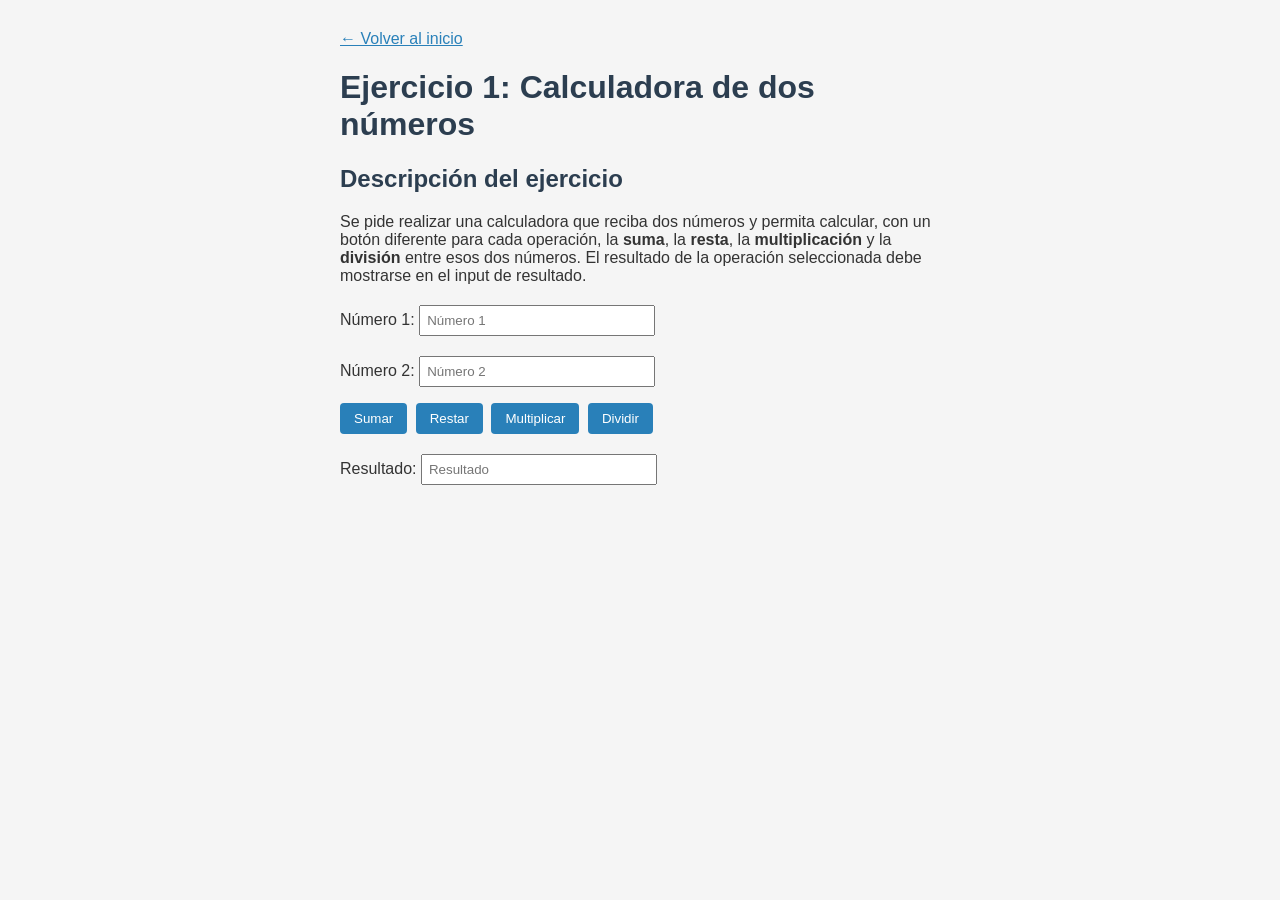
<file: calculadora.html>
<!DOCTYPE html>
<html lang="es">
<head>
  <meta charset="UTF-8">
  <meta name="viewport" content="width=device-width, initial-scale=1.0">
  <title>Ejercicio 1: Calculadora</title>
  <link rel="stylesheet" href="css/style.css">
</head>
<body>

  <a href="index.html">&larr; Volver al inicio</a>

  <h1>Ejercicio 1: Calculadora de dos números</h1>

  <h2>Descripción del ejercicio</h2>
  <p>
    Se pide realizar una calculadora que reciba dos números y permita calcular,
    con un botón diferente para cada operación, la <strong>suma</strong>, la
    <strong>resta</strong>, la <strong>multiplicación</strong> y la
    <strong>división</strong> entre esos dos números. El resultado de la
    operación seleccionada debe mostrarse en el input de resultado.
  </p>

  <!--
    Instrucciones:
    1. Los inputs de este formulario no tienen id ni name: debes acceder a ellos
       desde tu JS usando el DOM (por ejemplo querySelectorAll('input') y la
       posición de cada campo, o recorriendo el formulario).
    2. Agrega el atributo onclick a cada botón, apuntando a una función distinta
       de tu JS (sumar, restar, multiplicar, dividir).
    3. Valida en tu JS qué pasa si se intenta dividir por cero.
    4. Crea y vincula tu propio CSS y tu propio JS.
  -->

  <form>
    <p>
      <label>Número 1: <input type="number" placeholder="Número 1" id="n1"></label>
    </p>
    <p>
      <label>Número 2: <input type="number" placeholder="Número 2" id="n2"></label>
    </p>

    <p>
      <button type="button" onclick="sumar()">Sumar</button>
      <button type="button" onclick="restar()">Restar</button>
      <button type="button" onclick="multiplicar()">Multiplicar</button>
      <button type="button" onclick="dividir()">Dividir</button>
    </p>

    <p>
      <label>Resultado: <input type="text" placeholder="Resultado" readonly id="resultado1"></label>
    </p>
  </form>
  <script src="js/calculadora.js"></script>
</body>
</html>
</file>
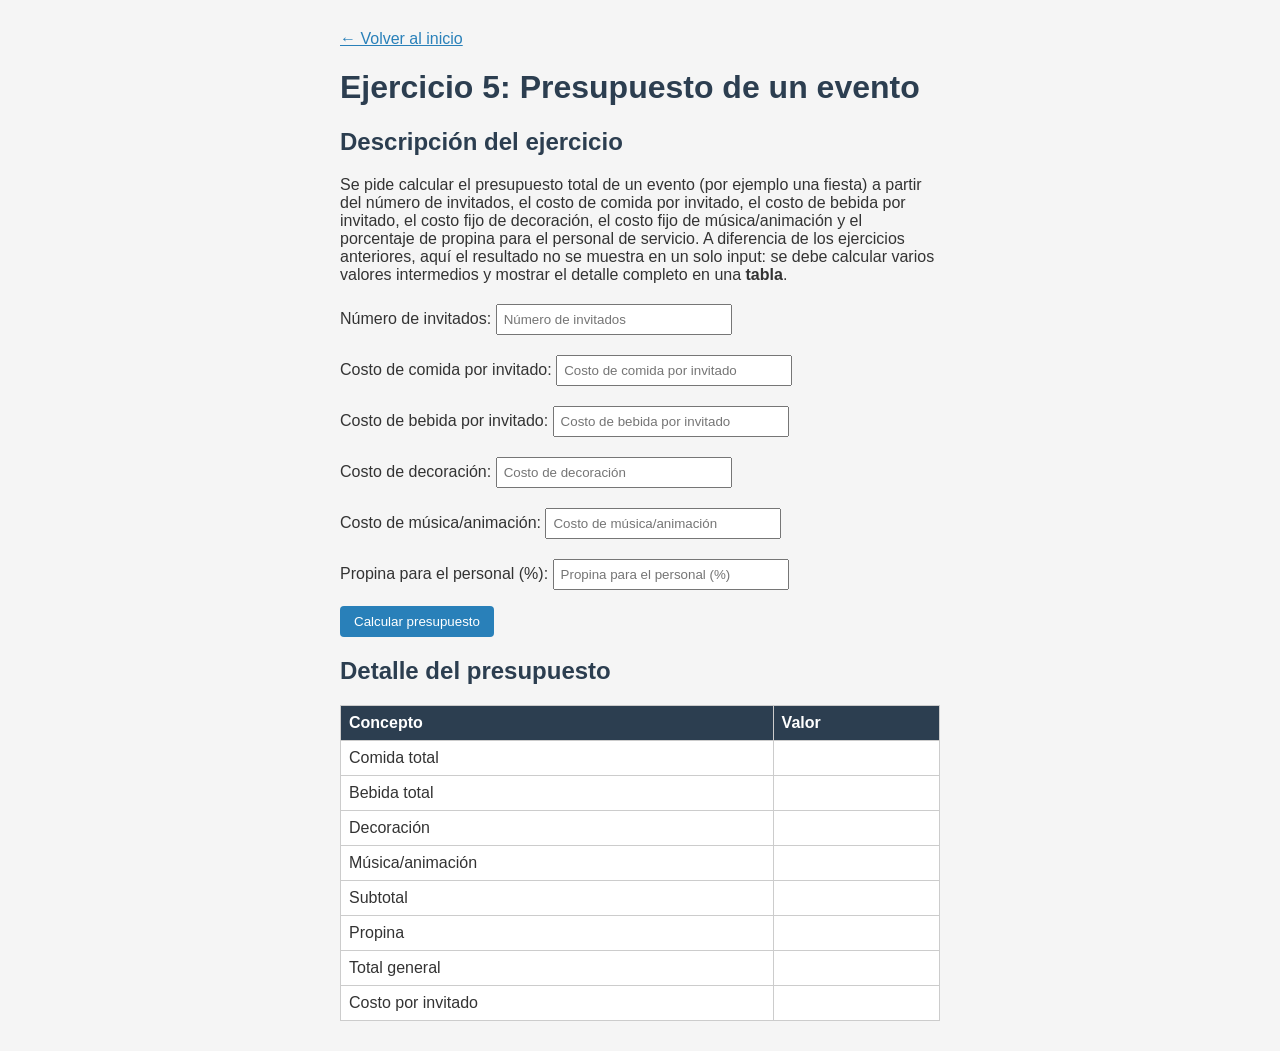
<file: otra.html>
<!DOCTYPE html>
<html lang="es">
<head>
  <meta charset="UTF-8">
  <meta name="viewport" content="width=device-width, initial-scale=1.0">
  <title>Ejercicio 5: Presupuesto de un evento</title>
  <link rel="stylesheet" href="css/style.css">
</head>
<body>

  <a href="index.html">&larr; Volver al inicio</a>

  <h1>Ejercicio 5: Presupuesto de un evento</h1>

  <h2>Descripción del ejercicio</h2>
  <p>
    Se pide calcular el presupuesto total de un evento (por ejemplo una
    fiesta) a partir del número de invitados, el costo de comida por
    invitado, el costo de bebida por invitado, el costo fijo de decoración,
    el costo fijo de música/animación y el porcentaje de propina para el
    personal de servicio. A diferencia de los ejercicios anteriores, aquí
    el resultado no se muestra en un solo input: se debe calcular varios
    valores intermedios y mostrar el detalle completo en una
    <strong>tabla</strong>.
  </p>

  <!--
    Instrucciones:
    1. Los inputs no tienen id ni name: accede a ellos desde tu JS
       recorriendo el DOM del formulario.
    2. Agrega el atributo onclick al botón "Calcular presupuesto",
       apuntando a una función de tu JS.
    3. En tu JS debes calcular, usando variables, al menos:
       - comida total = invitados * costo de comida por invitado
       - bebida total = invitados * costo de bebida por invitado
       - subtotal = comida total + bebida total + decoración + música
       - propina = subtotal * (porcentaje de propina / 100)
       - total general = subtotal + propina
       - costo por invitado = total general / invitados
    4. Las celdas de la columna "Valor" de la tabla tampoco tienen id ni
       name: accede a ellas recorriendo las filas de la tabla
       (querySelectorAll('tbody tr'), children, etc.) y escribe ahí cada
       resultado.
    5. Valida qué pasa si el número de invitados es 0 o está vacío.
    6. Todos los valores de la tabla son dinero: antes de escribirlos en la
       celda, fórmatealos con toLocaleString() (por ejemplo:
       totalGeneral.toLocaleString('es-CO')).
    7. Crea y vincula tu propio CSS y tu propio JS.
  -->

<form>
    <p>
      <label>Número de invitados: <input type="number" id="invitados" placeholder="Número de invitados"></label>
    </p>
    <p>
      <label>Costo de comida por invitado: <input type="number" id="comida" placeholder="Costo de comida por invitado"></label>
    </p>
    <p>
      <label>Costo de bebida por invitado: <input type="number" id="bebida" placeholder="Costo de bebida por invitado"></label>
    </p>
    <p>
      <label>Costo de decoración: <input type="number" id="decoracion" placeholder="Costo de decoración"></label>
    </p>
    <p>
      <label>Costo de música/animación: <input type="number" id="musica" placeholder="Costo de música/animación"></label>
    </p>
    <p>
      <label>Propina para el personal (%): <input type="number" id="propina_pct" placeholder="Propina para el personal (%)"></label>
    </p>

    <p>
      <button type="button" onclick="calcular()">Calcular presupuesto</button>
    </p>
  </form>

  <h2>Detalle del presupuesto</h2>
<table border="1">
    <thead>
      <tr>
        <th>Concepto</th>
        <th>Valor</th>
      </tr>
    </thead>
    <tbody>
      <tr>
        <td>Comida total</td>
        <td id="res_comida"></td>
      </tr>
      <tr>
        <td>Bebida total</td>
        <td id="res_bebida"></td>
      </tr>
      <tr>
        <td>Decoración</td>
        <td id="res_decoracion"></td>
      </tr>
      <tr>
        <td>Música/animación</td>
        <td id="res_musica"></td>
      </tr>
      <tr>
        <td>Subtotal</td>
        <td id="res_subtotal"></td>
      </tr>
      <tr>
        <td>Propina</td>
        <td id="res_propina"></td>
      </tr>
      <tr>
        <td>Total general</td>
        <td id="res_total"></td>
      </tr>
      <tr>
        <td>Costo por invitado</td>
        <td id="res_costo_invitado"></td>
      </tr>
    </tbody>
  </table>
  <script src="js/otra.js"></script>
</body>
</html>
</file>
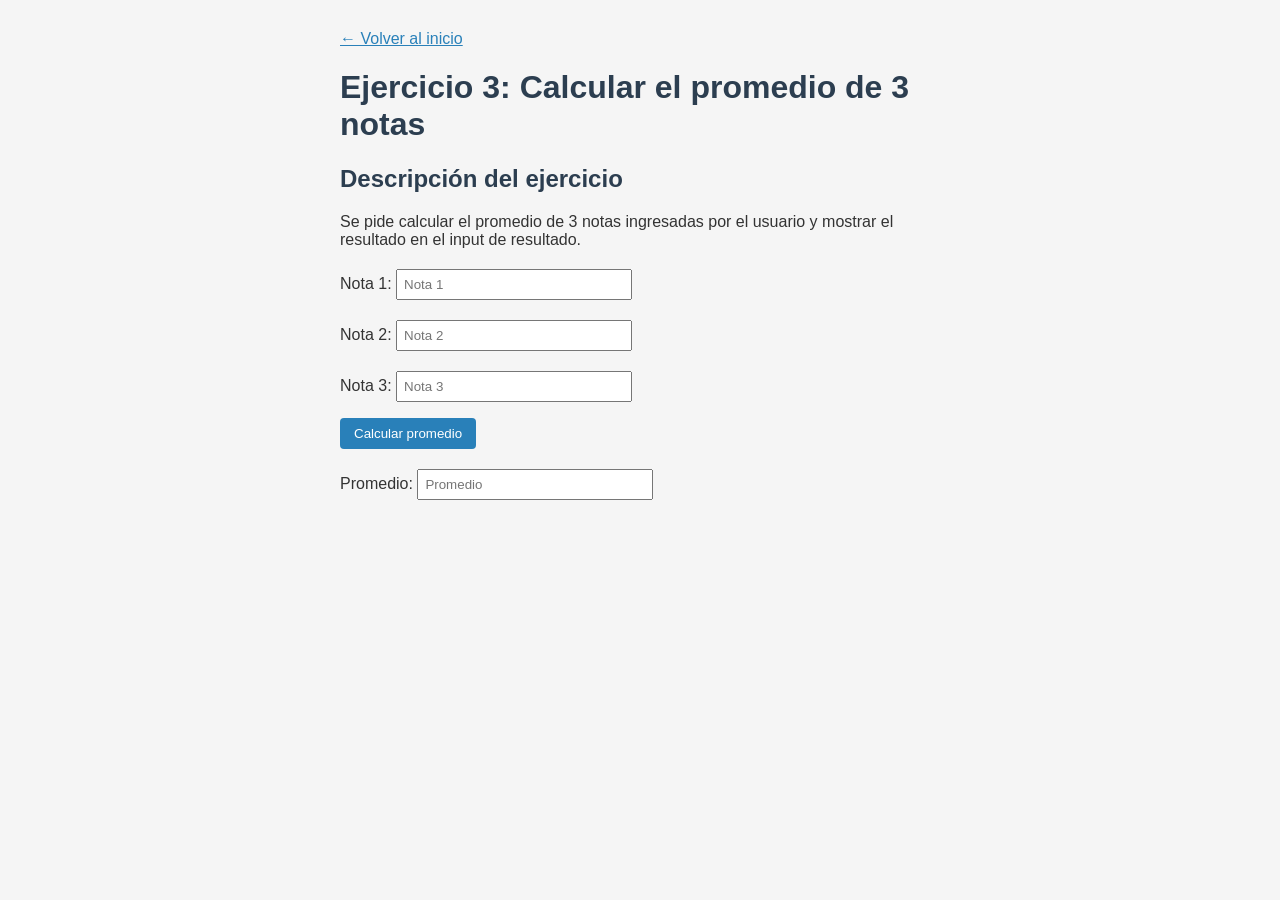
<file: promedio.html>
<!DOCTYPE html>
<html lang="es">
<head>
  <meta charset="UTF-8">
  <meta name="viewport" content="width=device-width, initial-scale=1.0">
  <title>Ejercicio 3: Promedio de notas</title>
  <link rel="stylesheet" href="css/style.css">
</head>
<body>

  <a href="index.html">&larr; Volver al inicio</a>

  <h1>Ejercicio 3: Calcular el promedio de 3 notas</h1>

  <h2>Descripción del ejercicio</h2>
  <p>
    Se pide calcular el promedio de 3 notas ingresadas por el usuario y
    mostrar el resultado en el input de resultado.
  </p>

  <!--
    Instrucciones:
    1. Los inputs no tienen id ni name: accede a ellos desde tu JS recorriendo
       el DOM del formulario.
    2. Agrega el atributo onclick al botón "Calcular promedio", apuntando a
       una función de tu JS.
    3. Opcional: valida que las notas estén en un rango válido (por ejemplo
       entre 0 y 5, o entre 0 y 10, según el sistema que uses).
    4. El promedio es un campo de promedio: antes de mostrarlo, fórmatealo
       con toFixed(2) para que quede con dos decimales.
    5. Crea y vincula tu propio CSS y tu propio JS.
  -->

  <form>
    <p>
      <label>Nota 1: <input id="nota1" type="number" step="0.1" placeholder="Nota 1"></label>
    </p>
    <p>
      <label>Nota 2: <input id="nota2" type="number" step="0.1" placeholder="Nota 2"></label>
    </p>
    <p>
      <label>Nota 3: <input id="nota3" type="number" step="0.1" placeholder="Nota 3"></label>
    </p>

    <p>
      <button type="button" onclick="calcular()">Calcular promedio</button>
    </p>

    <p>
      <label>Promedio: <input id="resultado" type="text" placeholder="Promedio" readonly></label>
    </p>
  </form>
  <script src="js/promedio.js"></script>
</body>
</html>
</file>
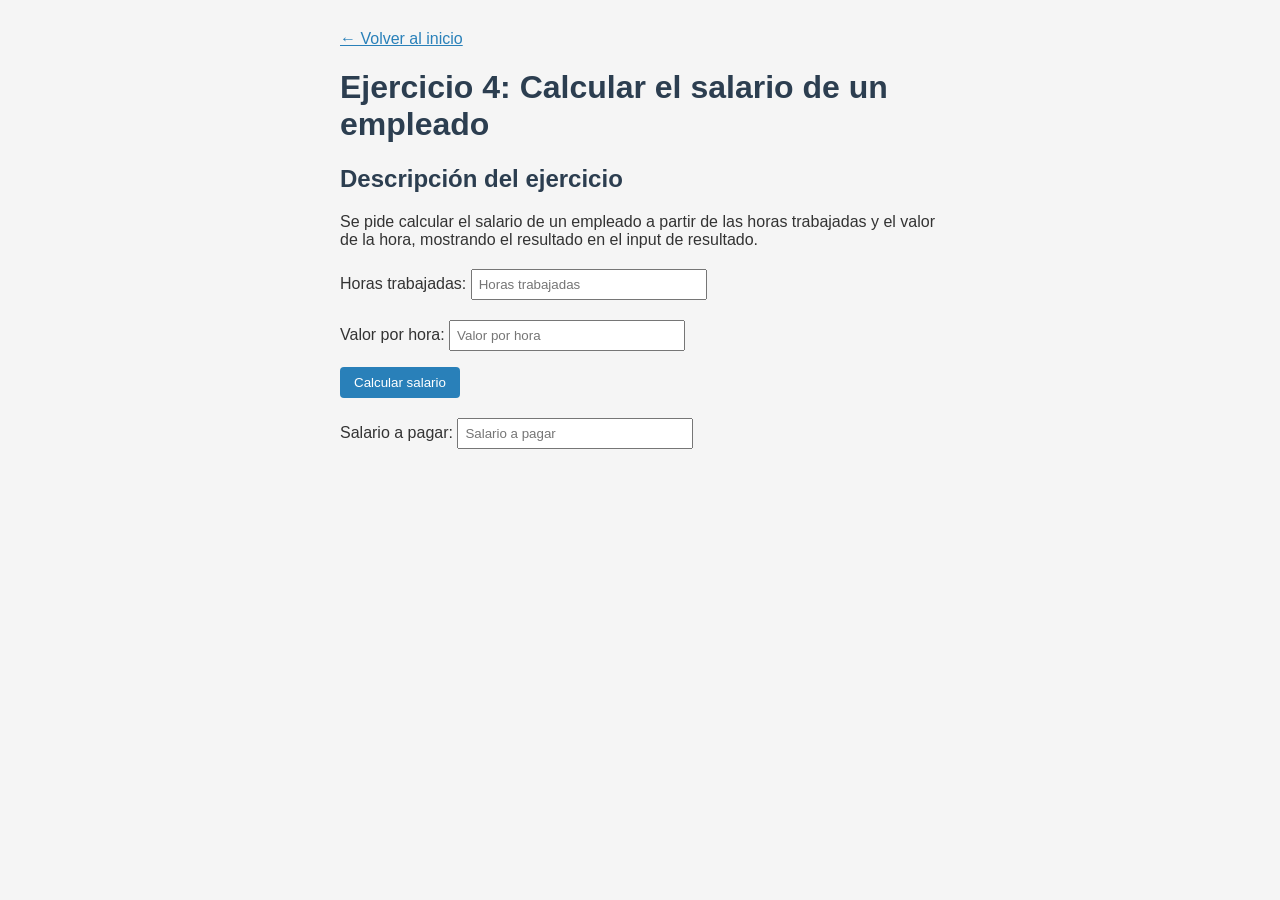
<file: salario.html>
<!DOCTYPE html>
<html lang="es">
<head>
  <meta charset="UTF-8">
  <meta name="viewport" content="width=device-width, initial-scale=1.0">
  <title>Ejercicio 4: Salario de empleado</title>
  <link rel="stylesheet" href="css/style.css">
</head>
<body>

  <a href="index.html">&larr; Volver al inicio</a>

  <h1>Ejercicio 4: Calcular el salario de un empleado</h1>

  <h2>Descripción del ejercicio</h2>
  <p>
    Se pide calcular el salario de un empleado a partir de las horas
    trabajadas y el valor de la hora, mostrando el resultado en el input
    de resultado.
  </p>

  <!--
    Instrucciones:
    1. Los inputs no tienen id ni name: accede a ellos desde tu JS recorriendo
       el DOM del formulario.
    2. Agrega el atributo onclick al botón "Calcular salario", apuntando a
       una función de tu JS.
    3. Opcional: agrega una regla propia, por ejemplo recargo por horas extra
       si se trabajan más de 8 horas al día.
    4. El salario a pagar es un valor en dinero: antes de mostrarlo,
       fórmatealo con toLocaleString() (por ejemplo:
       salario.toLocaleString('es-CO')).
    5. Crea y vincula tu propio CSS y tu propio JS.
  -->

  <form>
    <p>
      <label>Horas trabajadas: <input id="horas" type="number" placeholder="Horas trabajadas"></label>
    </p>
    <p>
      <label>Valor por hora: <input id="valor" type="number" placeholder="Valor por hora"></label>
    </p>

    <p>
      <button type="button" onclick="calcular()">Calcular salario</button>
    </p>

    <p>
      <label>Salario a pagar: <input id="resultado" type="text" placeholder="Salario a pagar" readonly></label>
    </p>
  </form>
  <script src="js/salario.js"></script>
</body>
</html>
</file>
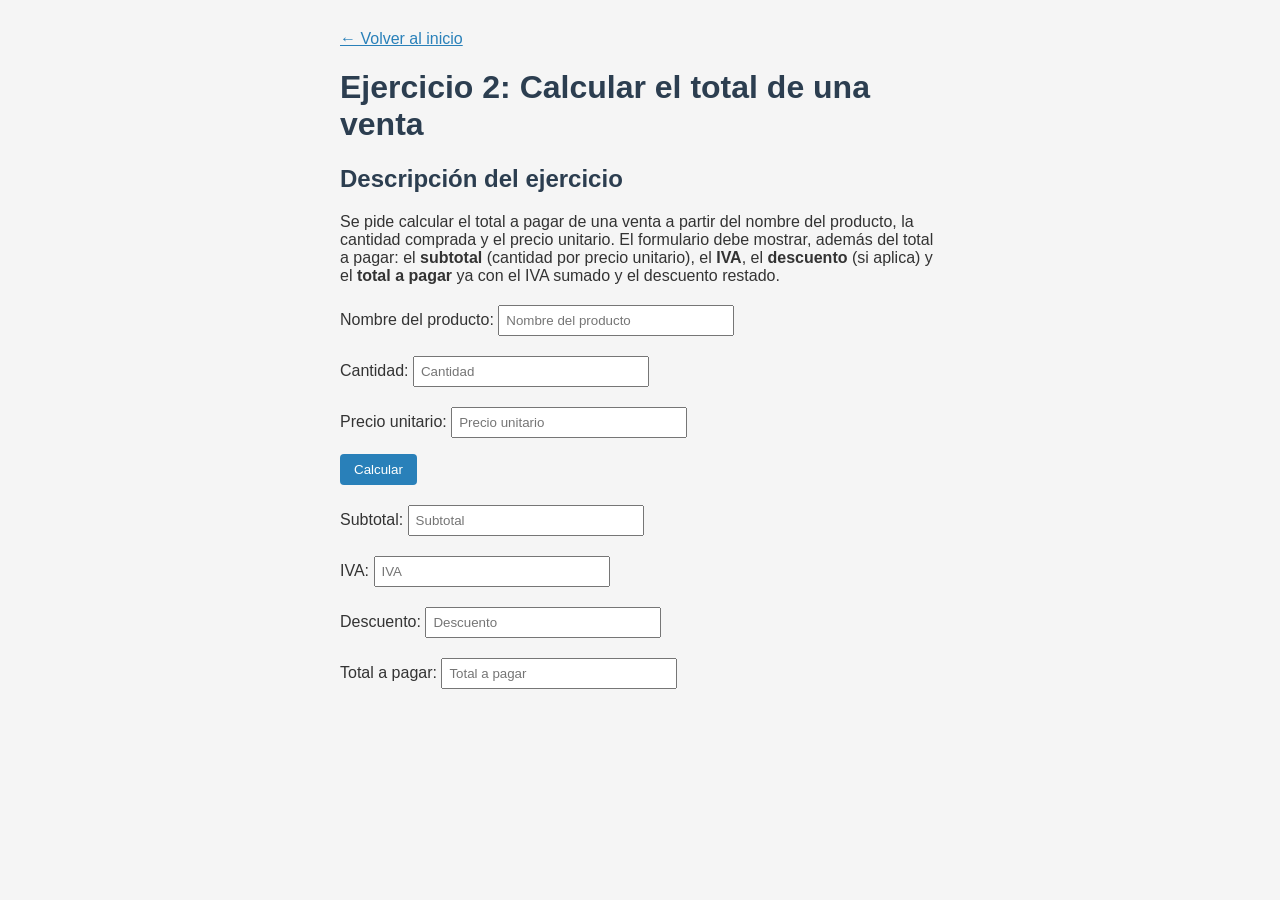
<file: venta.html>
<!DOCTYPE html>
<html lang="es">
<head>
  <meta charset="UTF-8">
  <meta name="viewport" content="width=device-width, initial-scale=1.0">
  <title>Ejercicio 2: Total de venta</title>
  <link rel="stylesheet" href="css/style.css">
</head>
<body>

  <a href="index.html">&larr; Volver al inicio</a>

  <h1>Ejercicio 2: Calcular el total de una venta</h1>

  <h2>Descripción del ejercicio</h2>
  <p>
    Se pide calcular el total a pagar de una venta a partir del nombre del
    producto, la cantidad comprada y el precio unitario. El formulario debe
    mostrar, además del total a pagar: el <strong>subtotal</strong> (cantidad
    por precio unitario), el <strong>IVA</strong>, el <strong>descuento</strong>
    (si aplica) y el <strong>total a pagar</strong> ya con el IVA sumado y el
    descuento restado.
  </p>

  <!--
    Instrucciones:
    1. Define tú mismo el porcentaje de IVA a aplicar (por ejemplo 19%).
    2. Define tú mismo una regla de descuento (por ejemplo: si la cantidad es
       mayor a 10 unidades, aplica un 5% de descuento sobre el subtotal).
    3. Los inputs no tienen id ni name: accede a ellos desde tu JS recorriendo
       el DOM del formulario.
    4. Agrega el atributo onclick al botón "Calcular", apuntando a una función
       de tu JS.
    5. El Subtotal, el IVA, el Descuento y el Total a pagar son valores en
       dinero: antes de mostrarlos, fórmatealos con toLocaleString() (por
       ejemplo: subtotal.toLocaleString('es-CO')).
    6. Crea y vincula tu propio CSS y tu propio JS.
  -->

  <form>
    <p>
      <label>Nombre del producto: <input id="producto" type="text" placeholder="Nombre del producto"></label>
    </p>
    <p>
      <label>Cantidad: <input id="cantidad" type="number" placeholder="Cantidad"></label>
    </p>
    <p>
      <label>Precio unitario: <input id="precio" type="number" placeholder="Precio unitario"></label>
    </p>

    <p>
      <button type="button" onclick="calcular()">Calcular</button>
    </p>

    <p>
      <label>Subtotal: <input id="subtotal" type="text" placeholder="Subtotal" readonly></label>
    </p>
    <p>
      <label>IVA: <input id="iva" type="text" placeholder="IVA" readonly></label>
    </p>
    <p>
      <label>Descuento: <input id="descuento" type="text" placeholder="Descuento" readonly></label>
    </p>
    <p>
      <label>Total a pagar: <input id="total" type="text" placeholder="Total a pagar" readonly></label>
    </p>
  </form>
  <script src="js/venta.js"></script>
</body>
</html>
</file>
<file: css/style.css>
body {
  font-family: Arial, sans-serif;
  max-width: 600px;
  margin: 30px auto;
  padding: 0 15px;
  color: #333;
  background: #f5f5f5;
}

h1, h2 {
  color: #2c3e50;
}

a {
  color: #2980b9;
}

code {
  background: #e0e0e0;
  padding: 1px 4px;
}

label {
  display: block;
}

input {
  padding: 6px;
  margin-top: 4px;
  width: 220px;
}

button {
  padding: 8px 14px;
  margin-right: 4px;
  background: #2980b9;
  color: white;
  border: none;
  border-radius: 4px;
  cursor: pointer;
}

button:hover {
  background: #1f6391;
}

table {
  border-collapse: collapse;
  width: 100%;
  background: white;
}

th, td {
  border: 1px solid #ccc;
  padding: 8px;
  text-align: left;
}

th {
  background: #2c3e50;
  color: white;
}
</file>
